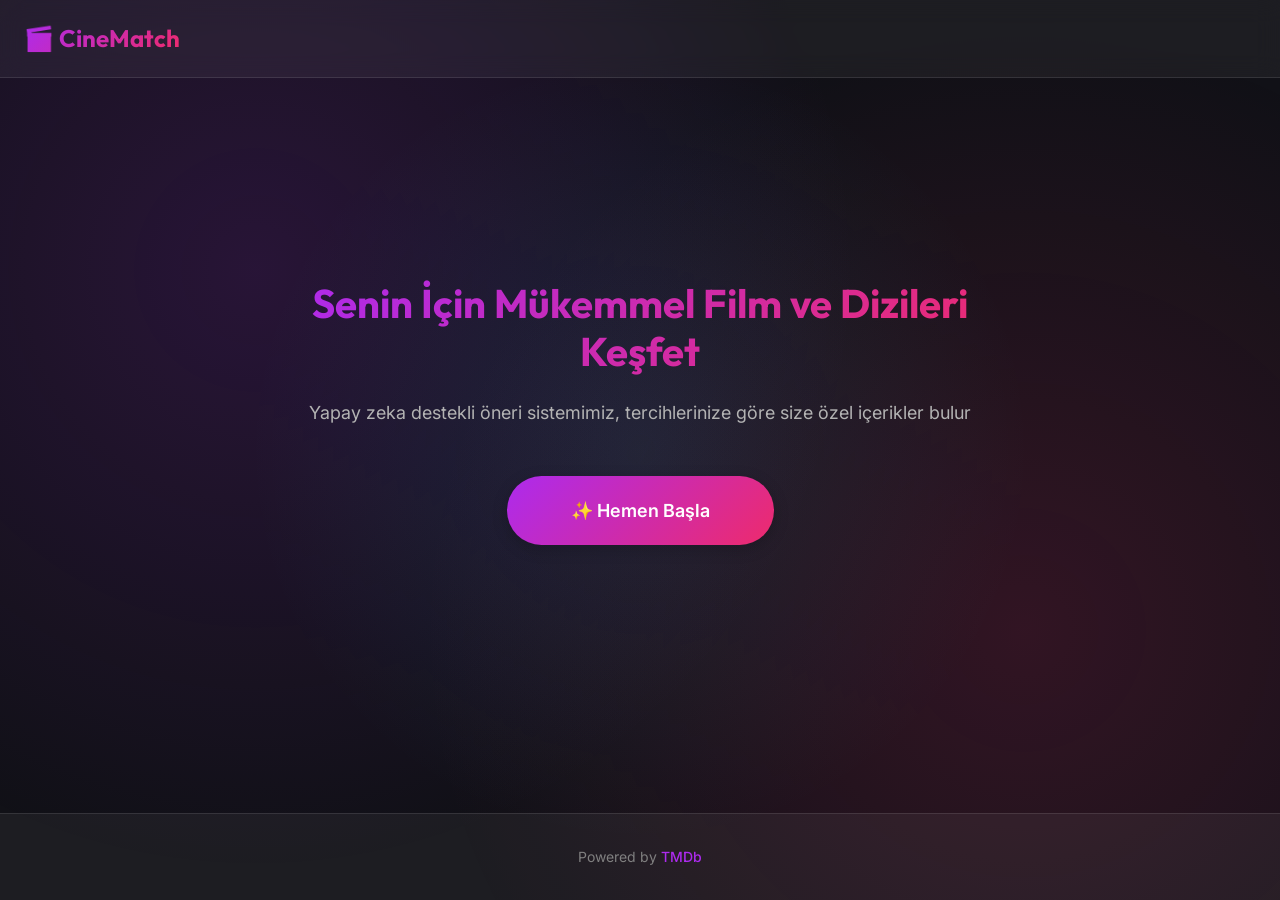
<file: index.html>
﻿<!DOCTYPE html>
<html lang="tr">

<head>
    <meta charset="UTF-8">
    <meta name="viewport" content="width=device-width, initial-scale=1.0">
    <meta name="description"
        content="Kişiselleştirilmiş film ve dizi önerileri alın. Tercihlerinize göre en iyi içerikleri keşfedin.">
    <meta name="keywords" content="film önerisi, dizi önerisi, film tavsiyesi, yapay zeka, TMDb">
    <meta name="author" content="Film Öneri Sistemi">

    <!-- Open Graph -->
    <meta property="og:title" content="Film & Dizi Öneri Sistemi">
    <meta property="og:description" content="Kişiselleştirilmiş film ve dizi önerileri">
    <meta property="og:type" content="website">

    <title>Film & Dizi Öneri Sistemi - Kişiselleştirilmiş Öneriler</title>

    <!-- Google Fonts -->
    <link rel="preconnect" href="https://fonts.googleapis.com">
    <link rel="preconnect" href="https://fonts.gstatic.com" crossorigin>
    <link
        href="https://fonts.googleapis.com/css2?family=Inter:wght@400;500;600;700&family=Outfit:wght@400;500;600;700&display=swap"
        rel="stylesheet">

    <!-- Styles -->
    <link rel="stylesheet" href="styles.css">
    <link rel="stylesheet" href="components/components.css">
    <link rel="stylesheet" href="components/emotional-profile.css">
</head>

<body>
    <!-- Loading Overlay -->
    <div id="loadingOverlay" class="loading-overlay hidden">
        <div class="spinner"></div>
    </div>

    <!-- Main App Container -->
    <div id="app" class="app-container">
        <!-- Header -->
        <header class="app-header">
            <div class="container">
                <div class="header-content">
                    <h1 class="logo">
                        <span class="text-gradient">🎬 CineMatch</span>
                    </h1>
                    <nav class="header-nav hidden" id="headerNav">
                        <button class="btn btn-secondary" id="watchlistBtn">
                            📋 İzleme Listesi
                        </button>
                        <button class="btn btn-secondary" id="favoritesBtn">
                            ❤️ Favoriler
                        </button>
                        <button class="btn btn-secondary" id="resetBtn">
                            🔄 Yeniden Başla
                        </button>
                    </nav>
                </div>
            </div>
        </header>

        <!-- Main Content -->
        <main class="main-content">
            <div class="container">
                <!-- Welcome Screen -->
                <section id="welcomeScreen" class="welcome-screen">
                    <div class="welcome-content fade-in">
                        <h2 class="welcome-title">
                            Senin İçin Mükemmel Film ve Dizileri Keşfet
                        </h2>
                        <p class="welcome-subtitle">
                            Yapay zeka destekli öneri sistemimiz, tercihlerinize göre size özel içerikler bulur
                        </p>
                        <button class="btn btn-primary btn-large" id="startBtn">
                            ✨ Hemen Başla
                        </button>
                    </div>
                </section>

                <!-- Preferences Screen -->
                <section id="preferencesScreen" class="preferences-screen hidden">
                    <div class="preferences-container">
                        <div class="progress-bar">
                            <div class="progress-fill" id="progressFill"></div>
                        </div>

                        <div class="preference-steps">
                            <!-- Step 1: Media Type -->
                            <div class="preference-step active" id="step1">
                                <h3 class="step-title">Ne İzlemek İstersiniz?</h3>
                                <div class="media-type-options">
                                    <button class="option-card" data-value="movie">
                                        <span class="option-icon">🎬</span>
                                        <span class="option-label">Filmler</span>
                                    </button>
                                    <button class="option-card" data-value="tv">
                                        <span class="option-icon">📺</span>
                                        <span class="option-label">Diziler</span>
                                    </button>
                                    <button class="option-card" data-value="both">
                                        <span class="option-icon">🎭</span>
                                        <span class="option-label">Her İkisi</span>
                                    </button>
                                </div>
                            </div>

                            <!-- Step 2: Genres -->
                            <div class="preference-step hidden" id="step2">
                                <h3 class="step-title">Hangi Türleri Seviyorsunuz?</h3>
                                <p class="step-subtitle">Birden fazla seçebilirsiniz</p>

                                <!-- AI: Mood-Based Genre Suggestion -->
                                <div class="ai-mood-selector"
                                    style="margin-bottom: var(--space-lg); text-align: center;">
                                    <p style="color: var(--color-text-secondary); margin-bottom: var(--space-sm);">
                                        <strong>AI Önerisi:</strong> Bugün nasıl hissediyorsunuz?
                                    </p>
                                    <div class="mood-options"
                                        style="display: flex; gap: var(--space-sm); justify-content: center; flex-wrap: wrap;">
                                        <button class="btn btn-secondary btn-sm mood-btn" data-mood="happy">
                                            Mutlu</button>
                                        <button class="btn btn-secondary btn-sm mood-btn" data-mood="sad">
                                            Üzgün</button>
                                        <button class="btn btn-secondary btn-sm mood-btn" data-mood="excited">
                                            Heyecanlı</button>
                                        <button class="btn btn-secondary btn-sm mood-btn" data-mood="relaxed">
                                            Rahat</button>
                                        <button class="btn btn-secondary btn-sm mood-btn" data-mood="thoughtful">
                                            Düşünceli</button>
                                    </div>
                                    <p
                                        style="font-size: var(--font-size-xs); color: var(--color-text-muted); margin-top: var(--space-xs);">
                                        veya manuel olarak seçin
                                    </p>
                                </div>
                                <div class="genre-grid" id="genreGrid"></div>
                            </div>

                            <!-- Step 2.5: Emotional Profile (NEW) -->
                            <div class="preference-step hidden" id="step2_5">
                                <h3 class="step-title">🎭 Duygusal Profilinizi Oluşturalım</h3>
                                <p class="step-subtitle">Size daha iyi öneriler sunabilmemiz için birkaç soru</p>

                                <!-- Mood Selection -->
                                <div style="margin-bottom: var(--space-xl);">
                                    <h4
                                        style="margin-bottom: var(--space-md); font-size: 1rem; color: var(--color-text-secondary);">
                                        😊 Bugün nasıl hissediyorsunuz?
                                    </h4>
                                    <div class="mood-selection-grid"
                                        style="display: grid; grid-template-columns: repeat(auto-fit, minmax(120px, 1fr)); gap: var(--space-sm);">
                                        <button class="mood-option-card" data-mood="happy">
                                            <span style="font-size: 2.5rem;">😊</span>
                                            <span>Mutlu</span>
                                        </button>
                                        <button class="mood-option-card" data-mood="sad">
                                            <span style="font-size: 2.5rem;">😢</span>
                                            <span>Üzgün</span>
                                        </button>
                                        <button class="mood-option-card" data-mood="excited">
                                            <span style="font-size: 2.5rem;">🤩</span>
                                            <span>Heyecanlı</span>
                                        </button>
                                        <button class="mood-option-card" data-mood="relaxed">
                                            <span style="font-size: 2.5rem;">😌</span>
                                            <span>Rahat</span>
                                        </button>
                                        <button class="mood-option-card" data-mood="stressed">
                                            <span style="font-size: 2.5rem;">😰</span>
                                            <span>Stresli</span>
                                        </button>
                                        <button class="mood-option-card" data-mood="bored">
                                            <span style="font-size: 2.5rem;">😑</span>
                                            <span>Sıkılmış</span>
                                        </button>
                                    </div>
                                </div>

                                <!-- Viewing Purpose -->
                                <div style="margin-bottom: var(--space-xl);">
                                    <h4
                                        style="margin-bottom: var(--space-md); font-size: 1rem; color: var(--color-text-secondary);">
                                        🎯 İzleme amacınız nedir?
                                    </h4>
                                    <div class="purpose-grid"
                                        style="display: grid; grid-template-columns: repeat(auto-fit, minmax(150px, 1fr)); gap: var(--space-sm);">
                                        <button class="purpose-option-card" data-purpose="relax">
                                            <span style="font-size: 1.5rem;">🛋️</span>
                                            <span>Rahatlamak</span>
                                        </button>
                                        <button class="purpose-option-card" data-purpose="think">
                                            <span style="font-size: 1.5rem;">🤔</span>
                                            <span>Düşünmek</span>
                                        </button>
                                        <button class="purpose-option-card" data-purpose="fun">
                                            <span style="font-size: 1.5rem;">🎉</span>
                                            <span>Eğlenmek</span>
                                        </button>
                                        <button class="purpose-option-card" data-purpose="escape">
                                            <span style="font-size: 1.5rem;">🌍</span>
                                            <span>Kaçış</span>
                                        </button>
                                        <button class="purpose-option-card" data-purpose="learn">
                                            <span style="font-size: 1.5rem;">📚</span>
                                            <span>Öğrenmek</span>
                                        </button>
                                    </div>
                                </div>

                                <!-- Energy Level -->
                                <div style="margin-bottom: var(--space-xl);">
                                    <h4
                                        style="margin-bottom: var(--space-md); font-size: 1rem; color: var(--color-text-secondary);">
                                        ⚡ Enerji seviyeniz?
                                    </h4>
                                    <div class="energy-slider-container"
                                        style="padding: var(--space-lg); background: rgba(255,255,255,0.05); border-radius: var(--radius-lg);">
                                        <div
                                            style="display: flex; justify-content: space-between; margin-bottom: var(--space-md);">
                                            <span
                                                style="font-size: 0.9rem; color: var(--color-text-muted);">Düşük</span>
                                            <span id="energyValue"
                                                style="font-weight: 600; color: var(--color-primary);">Orta</span>
                                            <span
                                                style="font-size: 0.9rem; color: var(--color-text-muted);">Yüksek</span>
                                        </div>
                                        <input type="range" id="energySlider" min="1" max="3" value="2"
                                            style="width: 100%; height: 8px; border-radius: var(--radius-sm); background: linear-gradient(90deg, #ef4444 0%, #fbbf24 50%, #4ade80 100%); outline: none; -webkit-appearance: none;">
                                    </div>
                                </div>

                                <!-- Emotional Intensity -->
                                <div style="margin-bottom: var(--space-xl);">
                                    <h4
                                        style="margin-bottom: var(--space-md); font-size: 1rem; color: var(--color-text-secondary);">
                                        💫 Duygusal yoğunluk tercihiniz?
                                    </h4>
                                    <div class="intensity-grid"
                                        style="display: grid; grid-template-columns: repeat(3, 1fr); gap: var(--space-sm);">
                                        <button class="intensity-option-card" data-intensity="light">
                                            <span style="font-size: 1.5rem;">🌤️</span>
                                            <span>Hafif</span>
                                            <small style="font-size: 0.75rem; color: var(--color-text-muted);">Rahat,
                                                kolay</small>
                                        </button>
                                        <button class="intensity-option-card" data-intensity="medium">
                                            <span style="font-size: 1.5rem;">⛅</span>
                                            <span>Orta</span>
                                            <small
                                                style="font-size: 0.75rem; color: var(--color-text-muted);">Dengeli</small>
                                        </button>
                                        <button class="intensity-option-card" data-intensity="intense">
                                            <span style="font-size: 1.5rem;">⚡</span>
                                            <span>Yoğun</span>
                                            <small style="font-size: 0.75rem; color: var(--color-text-muted);">Derin,
                                                etkileyici</small>
                                        </button>
                                    </div>
                                </div>
                            </div>

                            <!-- Step 3: AI Round 1 -->
                            <div class="preference-step hidden" id="step3">
                                <h3 class="step-title"> AI Karşılaştırma - Tur 1/3</h3>
                                <p class="step-subtitle">Hangisini daha çok seversiniz?</p>
                                <div id="aiRound1Container" class="ai-comparison-grid"></div>
                                <button class="btn btn-secondary" id="skipRound1Btn"
                                    style="margin-top: var(--space-md);">
                                    İkisini de izlemedim
                                </button>
                            </div>

                            <!-- Step 4: AI Round 2 -->
                            <div class="preference-step hidden" id="step4">
                                <h3 class="step-title"> AI Karşılaştırma - Tur 2/3</h3>
                                <p class="step-subtitle">Hangisini daha çok seversiniz?</p>
                                <div id="aiRound2Container" class="ai-comparison-grid"></div>
                                <button class="btn btn-secondary" id="skipRound2Btn"
                                    style="margin-top: var(--space-md);">
                                    İkisini de izlemedim
                                </button>
                            </div>

                            <!-- Step 5: AI Round 3 -->
                            <div class="preference-step hidden" id="step5">
                                <h3 class="step-title"> AI Karşılaştırma - Tur 3/3</h3>
                                <p class="step-subtitle">Hangisini daha çok seversiniz?</p>
                                <div id="aiRound3Container" class="ai-comparison-grid"></div>
                                <button class="btn btn-secondary" id="skipRound3Btn"
                                    style="margin-top: var(--space-md);">
                                    İkisini de izlemedim
                                </button>
                            </div>
                        </div>

                        <!-- Navigation Buttons -->
                        <div class="step-navigation">
                            <button class="btn btn-secondary" id="prevBtn" disabled>
                                ← Geri
                            </button>
                            <button class="btn btn-primary" id="nextBtn">
                                İleri →
                            </button>
                        </div>
                    </div>
                </section>

                <!-- Results Screen -->
                <section id="resultsScreen" class="results-screen hidden">
                    <div class="results-header">
                        <h2 class="results-title">Sizin İçin Seçtiklerimiz</h2>
                        <div class="results-controls">
                            <select class="form-select" id="sortBy">
                                <option value="score">Öneri Puanı</option>
                                <option value="rating">IMDB Puanı</option>
                                <option value="popularity">Popülerlik</option>
                                <option value="year">Yıl</option>
                            </select>
                        </div>
                    </div>

                    <div class="results-grid" id="resultsGrid"></div>

                    <div class="results-actions">
                        <button class="btn btn-secondary" id="loadMoreBtn">
                            Daha Fazla Göster
                        </button>
                    </div>
                </section>

                <!-- Watchlist Screen -->
                <section id="watchlistScreen" class="results-screen hidden">
                    <div class="results-header">
                        <h2 class="results-title">📋 İzleme Listem</h2>
                        <button class="btn btn-secondary" id="backFromWatchlist">
                            ← Geri Dön
                        </button>
                    </div>

                    <div class="results-grid" id="watchlistGrid"></div>

                    <div id="emptyWatchlist" class="empty-state hidden">
                        <p>İzleme listeniz boş. Film veya dizi detaylarından içerik ekleyebilirsiniz.</p>
                    </div>
                </section>

                <!-- Favorites Screen -->
                <section id="favoritesScreen" class="results-screen hidden">
                    <div class="results-header">
                        <h2 class="results-title">❤️ Favorilerim</h2>
                        <button class="btn btn-secondary" id="backFromFavorites">
                            ← Geri Dön
                        </button>
                    </div>

                    <div class="results-grid" id="favoritesGrid"></div>

                    <div id="emptyFavorites" class="empty-state hidden">
                        <p>Favori listeniz boş. Film veya dizi detaylarından içerik ekleyebilirsiniz.</p>
                    </div>
                </section>
            </div>
        </main>

        <!-- Footer -->
        <footer class="app-footer">
            <div class="container">
                <p class="footer-text">
                    Powered by <a href="https://www.themoviedb.org/" target="_blank" rel="noopener">TMDb</a>
                </p>
            </div>
        </footer>
    </div>

    <!-- Detail Modal -->
    <div id="detailModal" class="modal hidden">
        <div class="modal-overlay"></div>
        <div class="modal-content">
            <button class="modal-close" id="modalClose">×</button>
            <div id="modalBody"></div>
        </div>
    </div>

    <!-- Scripts -->
    <script type="module" src="app.js?v=20251211-1606"></script>
</body>

</html>
</file>
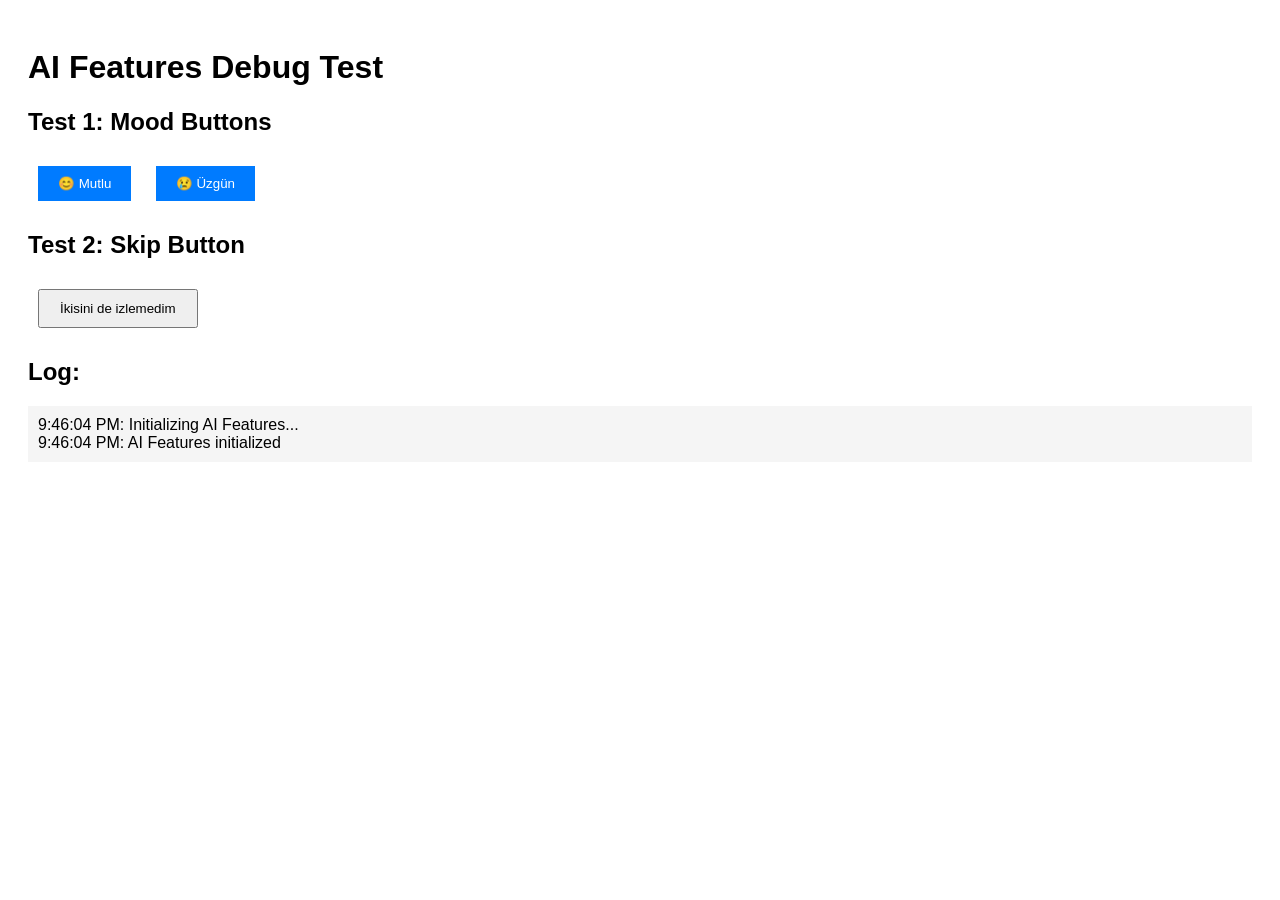
<file: debug.html>
<!DOCTYPE html>
<html lang="tr">

<head>
    <meta charset="UTF-8">
    <title>Debug Test</title>
    <style>
        body {
            font-family: Arial;
            padding: 20px;
        }

        button {
            margin: 10px;
            padding: 10px 20px;
        }

        .mood-btn {
            background: #007bff;
            color: white;
            border: none;
            cursor: pointer;
        }

        .mood-btn:hover {
            background: #0056b3;
        }

        #log {
            background: #f5f5f5;
            padding: 10px;
            margin-top: 20px;
        }
    </style>
</head>

<body>
    <h1>AI Features Debug Test</h1>

    <h2>Test 1: Mood Buttons</h2>
    <button class="mood-btn" data-mood="happy">😊 Mutlu</button>
    <button class="mood-btn" data-mood="sad">😢 Üzgün</button>

    <h2>Test 2: Skip Button</h2>
    <button id="skipRound1Btn">İkisini de izlemedim</button>

    <h2>Log:</h2>
    <div id="log"></div>

    <script type="module">
        import AIFeatures from './components/ai-features.js';

        const log = document.getElementById('log');

        function addLog(msg) {
            log.innerHTML += `<div>${new Date().toLocaleTimeString()}: ${msg}</div>`;
        }

        // Mock app object
        const mockApp = {
            preferences: { selectedGenres: [], mediaType: 'movie' },
            showLoading: () => addLog('showLoading called'),
            hideLoading: () => addLog('hideLoading called'),
            nextStep: () => addLog('nextStep called')
        };

        // Initialize AI Features
        addLog('Initializing AI Features...');
        const aiFeatures = new AIFeatures(mockApp);
        aiFeatures.init();
        addLog('AI Features initialized');

        // Test mood buttons
        document.addEventListener('click', (e) => {
            if (e.target.classList.contains('mood-btn')) {
                addLog(`Mood button clicked: ${e.target.dataset.mood}`);
            }
        });

        // Test skip button
        document.getElementById('skipRound1Btn').addEventListener('click', () => {
            addLog('Skip button clicked');
        });
    </script>
</body>

</html>
</file>
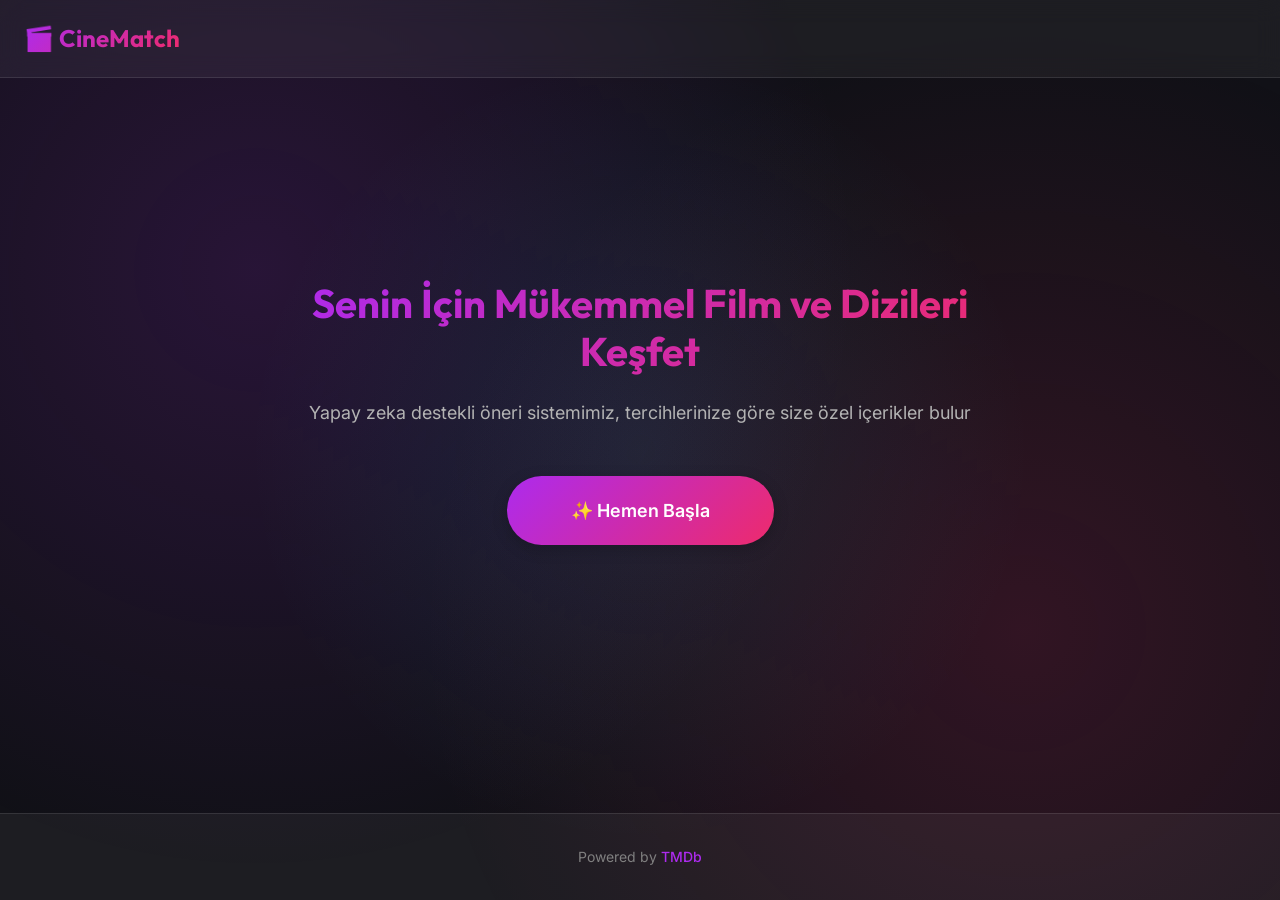
<file: index-backup.html>
<!DOCTYPE html>
<html lang="tr">

<head>
    <meta charset="UTF-8">
    <meta name="viewport" content="width=device-width, initial-scale=1.0">
    <meta name="description"
        content="Kişiselleştirilmiş film ve dizi önerileri alın. Tercihlerinize göre en iyi içerikleri keşfedin.">
    <meta name="keywords" content="film önerisi, dizi önerisi, film tavsiyesi, yapay zeka, TMDb">
    <meta name="author" content="Film Öneri Sistemi">

    <!-- Open Graph -->
    <meta property="og:title" content="Film & Dizi Öneri Sistemi">
    <meta property="og:description" content="Kişiselleştirilmiş film ve dizi önerileri">
    <meta property="og:type" content="website">

    <title>Film & Dizi Öneri Sistemi - Kişiselleştirilmiş Öneriler</title>

    <!-- Google Fonts -->
    <link rel="preconnect" href="https://fonts.googleapis.com">
    <link rel="preconnect" href="https://fonts.gstatic.com" crossorigin>
    <link
        href="https://fonts.googleapis.com/css2?family=Inter:wght@400;500;600;700&family=Outfit:wght@400;500;600;700&display=swap"
        rel="stylesheet">

    <!-- Styles -->
    <link rel="stylesheet" href="styles.css">
    <link rel="stylesheet" href="components/components.css">
</head>

<body>
    <!-- Loading Overlay -->
    <div id="loadingOverlay" class="loading-overlay hidden">
        <div class="spinner"></div>
    </div>

    <!-- Main App Container -->
    <div id="app" class="app-container">
        <!-- Header -->
        <header class="app-header">
            <div class="container">
                <div class="header-content">
                    <h1 class="logo">
                        <span class="text-gradient">🎬 CineMatch</span>
                    </h1>
                    <nav class="header-nav hidden" id="headerNav">
                        <button class="btn btn-secondary" id="watchlistBtn">
                            📋 İzleme Listesi
                        </button>
                        <button class="btn btn-secondary" id="favoritesBtn">
                            ❤️ Favoriler
                        </button>
                        <button class="btn btn-secondary" id="resetBtn">
                            🔄 Yeniden Başla
                        </button>
                    </nav>
                </div>
            </div>
        </header>

        <!-- Main Content -->
        <main class="main-content">
            <div class="container">
                <!-- Welcome Screen -->
                <section id="welcomeScreen" class="welcome-screen">
                    <div class="welcome-content fade-in">
                        <h2 class="welcome-title">
                            Senin İçin Mükemmel Film ve Dizileri Keşfet
                        </h2>
                        <p class="welcome-subtitle">
                            Yapay zeka destekli öneri sistemimiz, tercihlerinize göre size özel içerikler bulur
                        </p>
                        <button class="btn btn-primary btn-large" id="startBtn">
                            ✨ Hemen Başla
                        </button>
                    </div>
                </section>

                <!-- Preferences Screen -->
                <section id="preferencesScreen" class="preferences-screen hidden">
                    <div class="preferences-container">
                        <div class="progress-bar">
                            <div class="progress-fill" id="progressFill"></div>
                        </div>

                        <div class="preference-steps">
                            <!-- Step 1: Media Type -->
                            <div class="preference-step active" id="step1">
                                <h3 class="step-title">Ne İzlemek İstersiniz?</h3>
                                <div class="media-type-options">
                                    <button class="option-card" data-value="movie">
                                        <span class="option-icon">🎬</span>
                                        <span class="option-label">Filmler</span>
                                    </button>
                                    <button class="option-card" data-value="tv">
                                        <span class="option-icon">📺</span>
                                        <span class="option-label">Diziler</span>
                                    </button>
                                    <button class="option-card" data-value="both">
                                        <span class="option-icon">🎭</span>
                                        <span class="option-label">Her İkisi</span>
                                    </button>
                                </div>
                            </div>

                            <!-- Step 2: Genres -->
                            <div class="preference-step hidden" id="step2">
                                <h3 class="step-title">Hangi Türleri Seviyorsunuz?</h3>
                                <p class="step-subtitle">Birden fazla seçebilirsiniz</p>
                                <div class="genre-grid" id="genreGrid"></div>
                            </div>

                            <!-- Step 3: Search Watched Content -->
                            <div class="preference-step hidden" id="step3">
                                <h3 class="step-title">Daha Önce İzlediğiniz İçerikler</h3>
                                <p class="step-subtitle">Beğendiğiniz film veya dizileri ekleyin (opsiyonel)</p>
                                <div class="search-container">
                                    <input type="text" class="form-input search-input" id="watchedSearch"
                                        placeholder="Film veya dizi ara...">
                                    <div class="search-results" id="searchResults"></div>
                                </div>
                                <div class="selected-items" id="selectedWatched"></div>
                            </div>

                            <!-- Step 4: Additional Preferences -->
                            <div class="preference-step hidden" id="step4">
                                <h3 class="step-title">Ek Tercihler (Opsiyonel)</h3>

                                <div class="preference-grid">
                                    <!-- Year Range -->
                                    <div class="form-group">
                                        <label class="form-label">Yayın Yılı</label>
                                        <select class="form-select" id="yearRange">
                                            <option value="">Tümü</option>
                                            <option value="classic">Klasik (1950-1990)</option>
                                            <option value="modern">Modern (1990-2010)</option>
                                            <option value="current">Güncel (2010+)</option>
                                        </select>
                                    </div>

                                    <!-- Duration (for movies) -->
                                    <div class="form-group" id="durationGroup">
                                        <label class="form-label">Film Süresi</label>
                                        <select class="form-select" id="duration">
                                            <option value="">Tümü</option>
                                            <option value="short">Kısa (<90 dk)</option>
                                            <option value="medium">Orta (90-150 dk)</option>
                                            <option value="long">Uzun (>150 dk)</option>
                                        </select>
                                    </div>

                                    <!-- Min Rating -->
                                    <div class="form-group">
                                        <label class="form-label">Minimum Puan</label>
                                        <select class="form-select" id="minRating">
                                            <option value="0">Tümü</option>
                                            <option value="6">6.0+</option>
                                            <option value="7">7.0+</option>
                                            <option value="8">8.0+</option>
                                        </select>
                                    </div>

                                    <!-- Emotional Tone -->
                                    <div class="form-group">
                                        <label class="form-label">Duygusal Ton</label>
                                        <select class="form-select" id="emotionalTone">
                                            <option value="">Tümü</option>
                                            <option value="fun">Eğlenceli</option>
                                            <option value="serious">Ciddi</option>
                                            <option value="dark">Karanlık</option>
                                            <option value="light">Hafif</option>
                                        </select>
                                    </div>

                                    <!-- Language Preference -->
                                    <div class="form-group">
                                        <label class="form-label">Dil Tercihi</label>
                                        <select class="form-select" id="languagePreference">
                                            <option value="">Tümü</option>
                                            <option value="turkish">Türkçe Dublaj/Altyazı</option>
                                            <option value="original">Orijinal Dil</option>
                                        </select>
                                    </div>

                                    <!-- Popularity Level -->
                                    <div class="form-group">
                                        <label class="form-label">Popülerlik</label>
                                        <select class="form-select" id="popularityLevel">
                                            <option value="">Tümü</option>
                                            <option value="mainstream">Ana Akım</option>
                                            <option value="independent">Bağımsız</option>
                                            <option value="cult">Kült Yapımlar</option>
                                        </select>
                                    </div>

                                    <!-- Age Rating -->
                                    <div class="form-group">
                                        <label class="form-label">Yaş Sınırı</label>
                                        <select class="form-select" id="ageRating">
                                            <option value="">Tümü</option>
                                            <option value="family">Aile Dostu</option>
                                            <option value="teen">13+</option>
                                            <option value="adult">18+</option>
                                        </select>
                                    </div>

                                    <!-- Theme -->
                                    <div class="form-group">
                                        <label class="form-label">Tema</label>
                                        <select class="form-select" id="theme">
                                            <option value="">Tümü</option>
                                            <option value="trueStory">Gerçek Hikaye</option>
                                            <option value="superhero">Süper Kahraman</option>
                                            <option value="dystopia">Distopya</option>
                                            <option value="romance">Romantizm</option>
                                            <option value="crime">Suç</option>
                                            <option value="war">Savaş</option>
                                            <option value="comingOfAge">Büyüme Hikayesi</option>
                                            <option value="revenge">İntikam</option>
                                            <option value="survival">Hayatta Kalma</option>
                                        </select>
                                    </div>
                                </div>
                            </div>
                        </div>

                        <!-- Navigation Buttons -->
                        <div class="step-navigation">
                            <button class="btn btn-secondary" id="prevBtn" disabled>
                                ← Geri
                            </button>
                            <button class="btn btn-primary" id="nextBtn">
                                İleri →
                            </button>
                        </div>
                    </div>
                </section>

                <!-- Results Screen -->
                <section id="resultsScreen" class="results-screen hidden">
                    <div class="results-header">
                        <h2 class="results-title">Sizin İçin Seçtiklerimiz</h2>
                        <div class="results-controls">
                            <select class="form-select" id="sortBy">
                                <option value="score">Öneri Puanı</option>
                                <option value="rating">IMDB Puanı</option>
                                <option value="popularity">Popülerlik</option>
                                <option value="year">Yıl</option>
                            </select>
                        </div>
                    </div>

                    <div class="results-grid" id="resultsGrid"></div>

                    <div class="results-actions">
                        <button class="btn btn-secondary" id="loadMoreBtn">
                            Daha Fazla Göster
                        </button>
                    </div>
                </section>

                <!-- Watchlist Screen -->
                <section id="watchlistScreen" class="results-screen hidden">
                    <div class="results-header">
                        <h2 class="results-title">📋 İzleme Listem</h2>
                        <button class="btn btn-secondary" id="backFromWatchlist">
                            ← Geri Dön
                        </button>
                    </div>

                    <div class="results-grid" id="watchlistGrid"></div>

                    <div id="emptyWatchlist" class="empty-state hidden">
                        <p>İzleme listeniz boş. Film veya dizi detaylarından içerik ekleyebilirsiniz.</p>
                    </div>
                </section>

                <!-- Favorites Screen -->
                <section id="favoritesScreen" class="results-screen hidden">
                    <div class="results-header">
                        <h2 class="results-title">❤️ Favorilerim</h2>
                        <button class="btn btn-secondary" id="backFromFavorites">
                            ← Geri Dön
                        </button>
                    </div>

                    <div class="results-grid" id="favoritesGrid"></div>

                    <div id="emptyFavorites" class="empty-state hidden">
                        <p>Favori listeniz boş. Film veya dizi detaylarından içerik ekleyebilirsiniz.</p>
                    </div>
                </section>
            </div>
        </main>

        <!-- Footer -->
        <footer class="app-footer">
            <div class="container">
                <p class="footer-text">
                    Powered by <a href="https://www.themoviedb.org/" target="_blank" rel="noopener">TMDb</a>
                </p>
            </div>
        </footer>
    </div>

    <!-- Detail Modal -->
    <div id="detailModal" class="modal hidden">
        <div class="modal-overlay"></div>
        <div class="modal-content">
            <button class="modal-close" id="modalClose">×</button>
            <div id="modalBody"></div>
        </div>
    </div>

    <!-- Scripts -->
    <script type="module" src="app.js"></script>
</body>

</html>
</file>
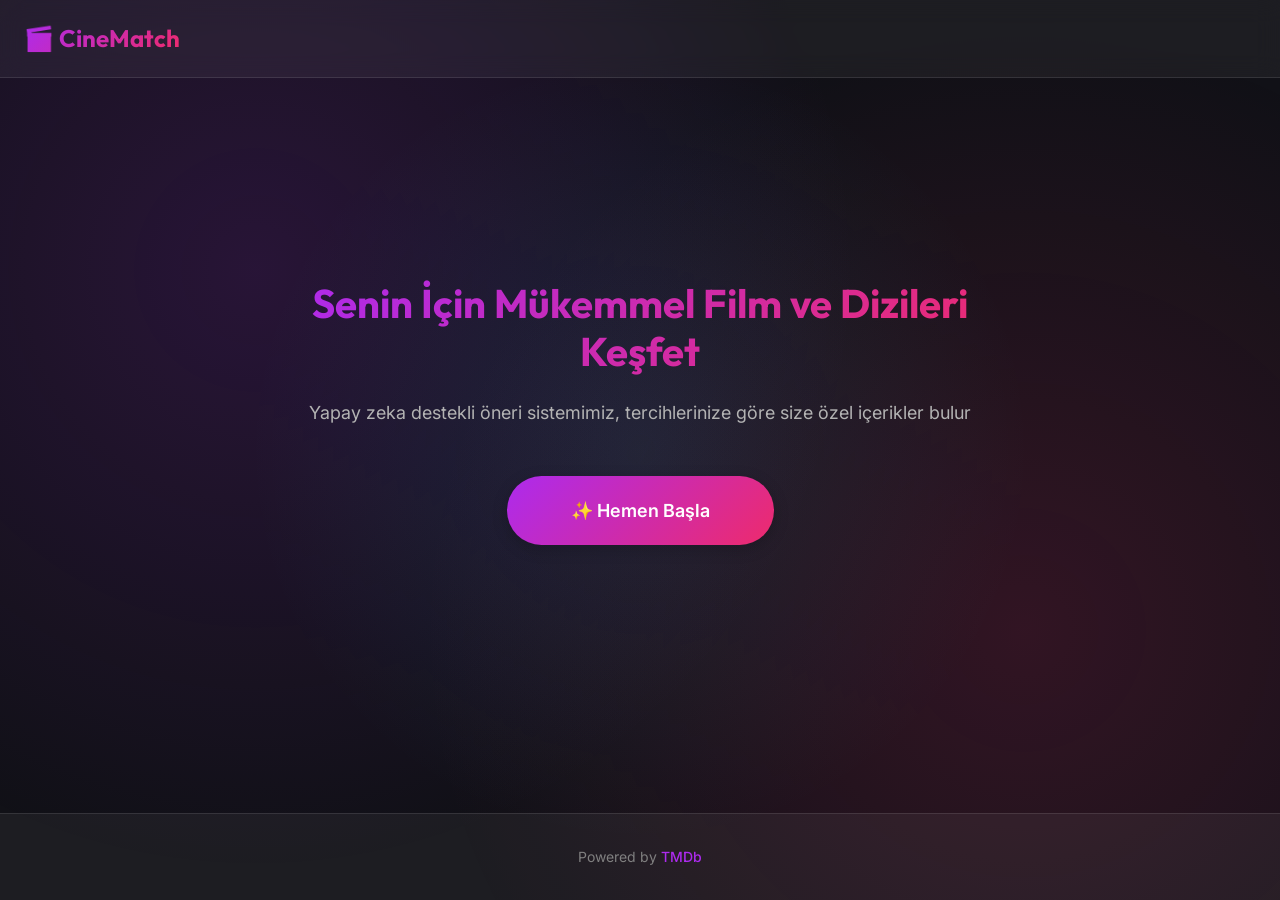
<file: index-with-ai.html>
﻿<!DOCTYPE html>
<html lang="tr">

<head>
    <meta charset="UTF-8">
    <meta name="viewport" content="width=device-width, initial-scale=1.0">
    <meta name="description"
        content="Kişiselleştirilmiş film ve dizi önerileri alın. Tercihlerinize göre en iyi içerikleri keşfedin.">
    <meta name="keywords" content="film önerisi, dizi önerisi, film tavsiyesi, yapay zeka, TMDb">
    <meta name="author" content="Film Öneri Sistemi">

    <!-- Open Graph -->
    <meta property="og:title" content="Film & Dizi Öneri Sistemi">
    <meta property="og:description" content="Kişiselleştirilmiş film ve dizi önerileri">
    <meta property="og:type" content="website">

    <title>Film & Dizi Öneri Sistemi - Kişiselleştirilmiş Öneriler</title>

    <!-- Google Fonts -->
    <link rel="preconnect" href="https://fonts.googleapis.com">
    <link rel="preconnect" href="https://fonts.gstatic.com" crossorigin>
    <link
        href="https://fonts.googleapis.com/css2?family=Inter:wght@400;500;600;700&family=Outfit:wght@400;500;600;700&display=swap"
        rel="stylesheet">

    <!-- Styles -->
    <link rel="stylesheet" href="styles.css">
    <link rel="stylesheet" href="components/components.css">
</head>

<body>
    <!-- Loading Overlay -->
    <div id="loadingOverlay" class="loading-overlay hidden">
        <div class="spinner"></div>
    </div>

    <!-- Main App Container -->
    <div id="app" class="app-container">
        <!-- Header -->
        <header class="app-header">
            <div class="container">
                <div class="header-content">
                    <h1 class="logo">
                        <span class="text-gradient">🎬 CineMatch</span>
                    </h1>
                    <nav class="header-nav hidden" id="headerNav">
                        <button class="btn btn-secondary" id="watchlistBtn">
                            📋 İzleme Listesi
                        </button>
                        <button class="btn btn-secondary" id="favoritesBtn">
                            ❤️ Favoriler
                        </button>
                        <button class="btn btn-secondary" id="resetBtn">
                            🔄 Yeniden Başla
                        </button>
                    </nav>
                </div>
            </div>
        </header>

        <!-- Main Content -->
        <main class="main-content">
            <div class="container">
                <!-- Welcome Screen -->
                <section id="welcomeScreen" class="welcome-screen">
                    <div class="welcome-content fade-in">
                        <h2 class="welcome-title">
                            Senin İçin Mükemmel Film ve Dizileri Keşfet
                        </h2>
                        <p class="welcome-subtitle">
                            Yapay zeka destekli öneri sistemimiz, tercihlerinize göre size özel içerikler bulur
                        </p>
                        <button class="btn btn-primary btn-large" id="startBtn">
                            ✨ Hemen Başla
                        </button>
                    </div>
                </section>

                <!-- Preferences Screen -->
                <section id="preferencesScreen" class="preferences-screen hidden">
                    <div class="preferences-container">
                        <div class="progress-bar">
                            <div class="progress-fill" id="progressFill"></div>
                        </div>

                        <div class="preference-steps">
                            <!-- Step 1: Media Type -->
                            <div class="preference-step active" id="step1">
                                <h3 class="step-title">Ne İzlemek İstersiniz?</h3>
                                <div class="media-type-options">
                                    <button class="option-card" data-value="movie">
                                        <span class="option-icon">🎬</span>
                                        <span class="option-label">Filmler</span>
                                    </button>
                                    <button class="option-card" data-value="tv">
                                        <span class="option-icon">📺</span>
                                        <span class="option-label">Diziler</span>
                                    </button>
                                    <button class="option-card" data-value="both">
                                        <span class="option-icon">🎭</span>
                                        <span class="option-label">Her İkisi</span>
                                    </button>
                                </div>
                            </div>

                            <!-- Step 2: Genres -->
                            <div class="preference-step hidden" id="step2">
                                <h3 class="step-title">Hangi Türleri Seviyorsunuz?</h3>
                                                                <p class="step-subtitle">Birden fazla seçebilirsiniz</p>
                                
                                <!-- AI: Mood-Based Genre Suggestion -->
                                <div class="ai-mood-selector" style="margin-bottom: var(--space-lg); text-align: center;">
                                    <p style="color: var(--color-text-secondary); margin-bottom: var(--space-sm);">
                                         <strong>AI Önerisi:</strong> Bugün nasıl hissediyorsunuz?
                                    </p>
                                    <div class="mood-options" style="display: flex; gap: var(--space-sm); justify-content: center; flex-wrap: wrap;">
                                        <button class="btn btn-secondary btn-sm mood-btn" data-mood="happy"> Mutlu</button>
                                        <button class="btn btn-secondary btn-sm mood-btn" data-mood="sad"> Üzgün</button>
                                        <button class="btn btn-secondary btn-sm mood-btn" data-mood="excited"> Heyecanlı</button>
                                        <button class="btn btn-secondary btn-sm mood-btn" data-mood="relaxed"> Rahat</button>
                                        <button class="btn btn-secondary btn-sm mood-btn" data-mood="thoughtful"> Düşünceli</button>
                                    </div>
                                    <p style="font-size: var(--font-size-xs); color: var(--color-text-muted); margin-top: var(--space-xs);">
                                        veya manuel olarak seçin 
                                    </p>
                                </div>
                                <div class="genre-grid" id="genreGrid"></div>
                            </div>

                            <!-- Step 3: Search Watched Content -->
                            <div class="preference-step hidden" id="step3">
                                <h3 class="step-title">Daha Önce İzlediğiniz İçerikler</h3>
                                <p class="step-subtitle">Beğendiğiniz film veya dizileri ekleyin (opsiyonel)</p>
                                <div class="search-container">
                                    <input type="text" class="form-input search-input" id="watchedSearch"
                                        placeholder="Film veya dizi ara...">
                                    <div class="search-results" id="searchResults"></div>
                                </div>
                                <div class="selected-items" id="selectedWatched"></div>
                            </div>

                            <!-- Step 4: Additional Preferences -->
                            <div class="preference-step hidden" id="step4">
                                                                <h3 class="step-title">Ek Tercihler (Opsiyonel)</h3>

                                <!-- AI: Natural Language Preferences -->
                                <div class="ai-natural-language" style="margin-bottom: var(--space-xl);">
                                    <div class="glass-card" style="padding: var(--space-md);">
                                        <label class="form-label" style="display: flex; align-items: center; gap: var(--space-xs);">
                                             AI ile Tercihlerinizi Anlatın
                                        </label>
                                        <textarea 
                                            class="form-textarea" 
                                            id="aiNaturalInput"
                                            placeholder="Örnek: Bugün eğlenceli bir şey istiyorum, ama çok uzun olmasın..."
                                            style="min-height: 80px;"
                                        ></textarea>
                                        <p style="font-size: var(--font-size-xs); color: var(--color-text-muted); margin-top: var(--space-xs);">
                                            AI tercihlerinizi anlayacak ve önerilerinizi buna göre ayarlayacak
                                        </p>
                                    </div>
                                </div>

                                <div class="preference-grid">
                                    <!-- Year Range -->
                                    <div class="form-group">
                                        <label class="form-label">Yayın Yılı</label>
                                        <select class="form-select" id="yearRange">
                                            <option value="">Tümü</option>
                                            <option value="classic">Klasik (1950-1990)</option>
                                            <option value="modern">Modern (1990-2010)</option>
                                            <option value="current">Güncel (2010+)</option>
                                        </select>
                                    </div>

                                    <!-- Duration (for movies) -->
                                    <div class="form-group" id="durationGroup">
                                        <label class="form-label">Film Süresi</label>
                                        <select class="form-select" id="duration">
                                            <option value="">Tümü</option>
                                            <option value="short">Kısa (<90 dk)</option>
                                            <option value="medium">Orta (90-150 dk)</option>
                                            <option value="long">Uzun (>150 dk)</option>
                                        </select>
                                    </div>

                                    <!-- Min Rating -->
                                    <div class="form-group">
                                        <label class="form-label">Minimum Puan</label>
                                        <select class="form-select" id="minRating">
                                            <option value="0">Tümü</option>
                                            <option value="6">6.0+</option>
                                            <option value="7">7.0+</option>
                                            <option value="8">8.0+</option>
                                        </select>
                                    </div>

                                    <!-- Emotional Tone -->
                                    <div class="form-group">
                                        <label class="form-label">Duygusal Ton</label>
                                        <select class="form-select" id="emotionalTone">
                                            <option value="">Tümü</option>
                                            <option value="fun">Eğlenceli</option>
                                            <option value="serious">Ciddi</option>
                                            <option value="dark">Karanlık</option>
                                            <option value="light">Hafif</option>
                                        </select>
                                    </div>

                                    <!-- Language Preference -->
                                    <div class="form-group">
                                        <label class="form-label">Dil Tercihi</label>
                                        <select class="form-select" id="languagePreference">
                                            <option value="">Tümü</option>
                                            <option value="turkish">Türkçe Dublaj/Altyazı</option>
                                            <option value="original">Orijinal Dil</option>
                                        </select>
                                    </div>

                                    <!-- Popularity Level -->
                                    <div class="form-group">
                                        <label class="form-label">Popülerlik</label>
                                        <select class="form-select" id="popularityLevel">
                                            <option value="">Tümü</option>
                                            <option value="mainstream">Ana Akım</option>
                                            <option value="independent">Bağımsız</option>
                                            <option value="cult">Kült Yapımlar</option>
                                        </select>
                                    </div>

                                    <!-- Age Rating -->
                                    <div class="form-group">
                                        <label class="form-label">Yaş Sınırı</label>
                                        <select class="form-select" id="ageRating">
                                            <option value="">Tümü</option>
                                            <option value="family">Aile Dostu</option>
                                            <option value="teen">13+</option>
                                            <option value="adult">18+</option>
                                        </select>
                                    </div>

                                    <!-- Theme -->
                                    <div class="form-group">
                                        <label class="form-label">Tema</label>
                                        <select class="form-select" id="theme">
                                            <option value="">Tümü</option>
                                            <option value="trueStory">Gerçek Hikaye</option>
                                            <option value="superhero">Süper Kahraman</option>
                                            <option value="dystopia">Distopya</option>
                                            <option value="romance">Romantizm</option>
                                            <option value="crime">Suç</option>
                                            <option value="war">Savaş</option>
                                            <option value="comingOfAge">Büyüme Hikayesi</option>
                                            <option value="revenge">İntikam</option>
                                            <option value="survival">Hayatta Kalma</option>
                                        </select>
                                    </div>
                                </div>
                            </div>
                        </div>

                        <!-- Navigation Buttons -->
                        <div class="step-navigation">
                            <button class="btn btn-secondary" id="prevBtn" disabled>
                                ← Geri
                            </button>
                            <button class="btn btn-primary" id="nextBtn">
                                İleri →
                            </button>
                        </div>
                    </div>
                </section>

                <!-- Results Screen -->
                <section id="resultsScreen" class="results-screen hidden">
                    <div class="results-header">
                        <h2 class="results-title">Sizin İçin Seçtiklerimiz</h2>
                        <div class="results-controls">
                            <select class="form-select" id="sortBy">
                                <option value="score">Öneri Puanı</option>
                                <option value="rating">IMDB Puanı</option>
                                <option value="popularity">Popülerlik</option>
                                <option value="year">Yıl</option>
                            </select>
                        </div>
                    </div>

                    <div class="results-grid" id="resultsGrid"></div>

                    <div class="results-actions">
                        <button class="btn btn-secondary" id="loadMoreBtn">
                            Daha Fazla Göster
                        </button>
                    </div>
                </section>

                <!-- Watchlist Screen -->
                <section id="watchlistScreen" class="results-screen hidden">
                    <div class="results-header">
                        <h2 class="results-title">📋 İzleme Listem</h2>
                        <button class="btn btn-secondary" id="backFromWatchlist">
                            ← Geri Dön
                        </button>
                    </div>

                    <div class="results-grid" id="watchlistGrid"></div>

                    <div id="emptyWatchlist" class="empty-state hidden">
                        <p>İzleme listeniz boş. Film veya dizi detaylarından içerik ekleyebilirsiniz.</p>
                    </div>
                </section>

                <!-- Favorites Screen -->
                <section id="favoritesScreen" class="results-screen hidden">
                    <div class="results-header">
                        <h2 class="results-title">❤️ Favorilerim</h2>
                        <button class="btn btn-secondary" id="backFromFavorites">
                            ← Geri Dön
                        </button>
                    </div>

                    <div class="results-grid" id="favoritesGrid"></div>

                    <div id="emptyFavorites" class="empty-state hidden">
                        <p>Favori listeniz boş. Film veya dizi detaylarından içerik ekleyebilirsiniz.</p>
                    </div>
                </section>
            </div>
        </main>

        <!-- Footer -->
        <footer class="app-footer">
            <div class="container">
                <p class="footer-text">
                    Powered by <a href="https://www.themoviedb.org/" target="_blank" rel="noopener">TMDb</a>
                </p>
            </div>
        </footer>
    </div>

    <!-- Detail Modal -->
    <div id="detailModal" class="modal hidden">
        <div class="modal-overlay"></div>
        <div class="modal-content">
            <button class="modal-close" id="modalClose">×</button>
            <div id="modalBody"></div>
        </div>
    </div>

    <!-- Scripts -->
    <script type="module" src="app.js"></script>
</body>

</html>
</file>
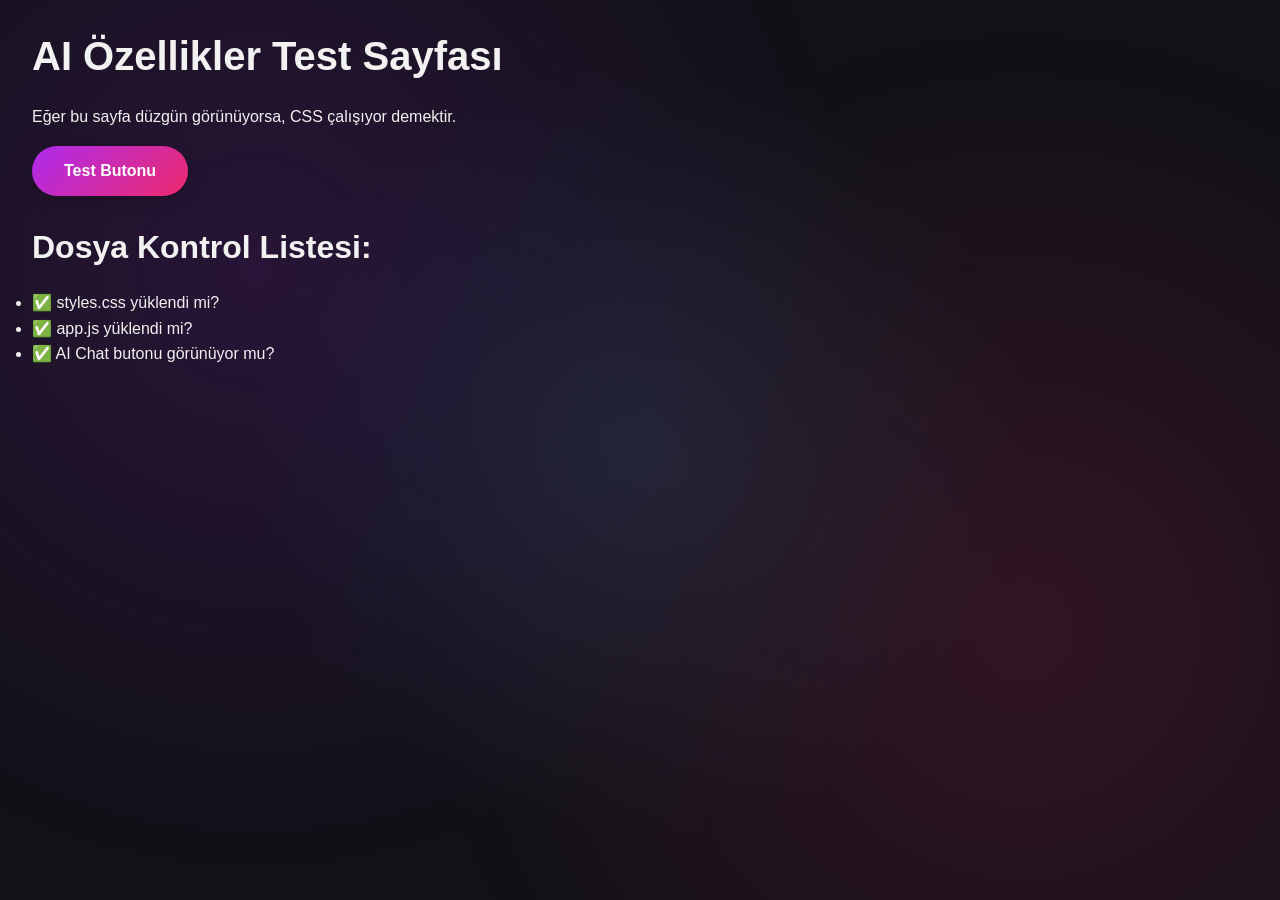
<file: test.html>
<!DOCTYPE html>
<html lang="tr">
<head>
    <meta charset="UTF-8">
    <meta name="viewport" content="width=device-width, initial-scale=1.0">
    <title>AI Test</title>
    <link rel="stylesheet" href="styles.css">
</head>
<body>
    <div style="padding: 2rem;">
        <h1>AI Özellikler Test Sayfası</h1>
        <p>Eğer bu sayfa düzgün görünüyorsa, CSS çalışıyor demektir.</p>
        <button class="btn btn-primary" onclick="alert('Buton çalışıyor!')">Test Butonu</button>
        
        <div style="margin-top: 2rem;">
            <h2>Dosya Kontrol Listesi:</h2>
            <ul>
                <li>✅ styles.css yüklendi mi?</li>
                <li>✅ app.js yüklendi mi?</li>
                <li>✅ AI Chat butonu görünüyor mu?</li>
            </ul>
        </div>
    </div>
    
    <!-- AI Chat will be injected here -->
    <script type="module" src="app.js"></script>
</body>
</html>
</file>
<file: styles.css>
/* ===================================
   Design System & CSS Variables
   =================================== */

:root {
    /* Color Palette - Vibrant Cinema Theme */
    --primary-hue: 280;
    --primary-sat: 85%;

    --color-primary: hsl(var(--primary-hue), var(--primary-sat), 55%);
    --color-primary-light: hsl(var(--primary-hue), var(--primary-sat), 65%);
    --color-primary-dark: hsl(var(--primary-hue), var(--primary-sat), 45%);

    --color-secondary: hsl(340, 85%, 55%);
    --color-accent: hsl(190, 85%, 55%);

    --color-bg-primary: hsl(240, 15%, 8%);
    --color-bg-secondary: hsl(240, 12%, 12%);
    --color-bg-tertiary: hsl(240, 10%, 16%);

    --color-text-primary: hsl(0, 0%, 95%);
    --color-text-secondary: hsl(0, 0%, 70%);
    --color-text-muted: hsl(0, 0%, 50%);

    --color-success: hsl(140, 70%, 50%);
    --color-warning: hsl(40, 90%, 55%);
    --color-error: hsl(0, 75%, 55%);

    /* Gradients */
    --gradient-primary: linear-gradient(135deg, var(--color-primary) 0%, var(--color-secondary) 100%);
    --gradient-accent: linear-gradient(135deg, var(--color-accent) 0%, var(--color-primary) 100%);
    --gradient-dark: linear-gradient(180deg, var(--color-bg-primary) 0%, var(--color-bg-secondary) 100%);

    /* Spacing */
    --space-xs: 0.5rem;
    --space-sm: 1rem;
    --space-md: 1.5rem;
    --space-lg: 2rem;
    --space-xl: 3rem;
    --space-2xl: 4rem;

    /* Typography */
    --font-primary: 'Inter', -apple-system, BlinkMacSystemFont, 'Segoe UI', sans-serif;
    --font-display: 'Outfit', var(--font-primary);

    --font-size-xs: 0.75rem;
    --font-size-sm: 0.875rem;
    --font-size-base: 1rem;
    --font-size-lg: 1.125rem;
    --font-size-xl: 1.25rem;
    --font-size-2xl: 1.5rem;
    --font-size-3xl: 2rem;
    --font-size-4xl: 2.5rem;

    --font-weight-normal: 400;
    --font-weight-medium: 500;
    --font-weight-semibold: 600;
    --font-weight-bold: 700;

    /* Border Radius */
    --radius-sm: 0.5rem;
    --radius-md: 1rem;
    --radius-lg: 1.5rem;
    --radius-xl: 2rem;
    --radius-full: 9999px;

    /* Shadows */
    --shadow-sm: 0 2px 8px rgba(0, 0, 0, 0.1);
    --shadow-md: 0 4px 16px rgba(0, 0, 0, 0.2);
    --shadow-lg: 0 8px 32px rgba(0, 0, 0, 0.3);
    --shadow-xl: 0 16px 48px rgba(0, 0, 0, 0.4);
    --shadow-glow: 0 0 32px rgba(var(--primary-hue), var(--primary-sat), 55%, 0.3);

    /* Transitions */
    --transition-fast: 150ms ease;
    --transition-base: 250ms ease;
    --transition-slow: 400ms ease;

    /* Glass Effect */
    --glass-bg: rgba(255, 255, 255, 0.05);
    --glass-border: rgba(255, 255, 255, 0.1);
    --glass-blur: 12px;
}

/* ===================================
   Reset & Base Styles
   =================================== */

* {
    margin: 0;
    padding: 0;
    box-sizing: border-box;
}

html {
    font-size: 16px;
    scroll-behavior: smooth;
}

body {
    font-family: var(--font-primary);
    font-size: var(--font-size-base);
    font-weight: var(--font-weight-normal);
    line-height: 1.6;
    color: var(--color-text-primary);
    background: var(--color-bg-primary);
    overflow-x: hidden;
}

/* Animated Background */
body::before {
    content: '';
    position: fixed;
    top: 0;
    left: 0;
    width: 100%;
    height: 100%;
    background:
        radial-gradient(circle at 20% 30%, hsla(280, 85%, 55%, 0.15) 0%, transparent 50%),
        radial-gradient(circle at 80% 70%, hsla(340, 85%, 55%, 0.15) 0%, transparent 50%),
        radial-gradient(circle at 50% 50%, hsla(190, 85%, 55%, 0.1) 0%, transparent 50%);
    z-index: -1;
    animation: bgPulse 20s ease-in-out infinite;
}

@keyframes bgPulse {

    0%,
    100% {
        opacity: 0.5;
    }

    50% {
        opacity: 1;
    }
}

/* ===================================
   Typography
   =================================== */

h1,
h2,
h3,
h4,
h5,
h6 {
    font-family: var(--font-display);
    font-weight: var(--font-weight-bold);
    line-height: 1.2;
    margin-bottom: var(--space-md);
}

h1 {
    font-size: var(--font-size-4xl);
}

h2 {
    font-size: var(--font-size-3xl);
}

h3 {
    font-size: var(--font-size-2xl);
}

h4 {
    font-size: var(--font-size-xl);
}

h5 {
    font-size: var(--font-size-lg);
}

h6 {
    font-size: var(--font-size-base);
}

p {
    margin-bottom: var(--space-sm);
}

a {
    color: var(--color-primary);
    text-decoration: none;
    transition: color var(--transition-fast);
}

a:hover {
    color: var(--color-primary-light);
}

/* ===================================
   Layout Components
   =================================== */

.container {
    width: 100%;
    max-width: 1400px;
    margin: 0 auto;
    padding: 0 var(--space-md);
}

.section {
    padding: var(--space-2xl) 0;
}

/* ===================================
   Glass Card Component
   =================================== */

.glass-card {
    background: var(--glass-bg);
    backdrop-filter: blur(var(--glass-blur));
    -webkit-backdrop-filter: blur(var(--glass-blur));
    border: 1px solid var(--glass-border);
    border-radius: var(--radius-lg);
    padding: var(--space-lg);
    box-shadow: var(--shadow-lg);
    transition: all var(--transition-base);
}

.glass-card:hover {
    transform: translateY(-4px);
    box-shadow: var(--shadow-xl);
    border-color: rgba(255, 255, 255, 0.2);
}

/* ===================================
   Buttons
   =================================== */

.btn {
    display: inline-flex;
    align-items: center;
    justify-content: center;
    gap: var(--space-xs);
    padding: var(--space-sm) var(--space-lg);
    font-family: var(--font-primary);
    font-size: var(--font-size-base);
    font-weight: var(--font-weight-semibold);
    border: none;
    border-radius: var(--radius-full);
    cursor: pointer;
    transition: all var(--transition-base);
    position: relative;
    overflow: hidden;
}

.btn::before {
    content: '';
    position: absolute;
    top: 50%;
    left: 50%;
    width: 0;
    height: 0;
    border-radius: 50%;
    background: rgba(255, 255, 255, 0.2);
    transform: translate(-50%, -50%);
    transition: width var(--transition-slow), height var(--transition-slow);
}

.btn:hover::before {
    width: 300px;
    height: 300px;
}

.btn-primary {
    background: var(--gradient-primary);
    color: white;
    box-shadow: var(--shadow-md);
}

.btn-primary:hover {
    transform: translateY(-2px);
    box-shadow: var(--shadow-lg), var(--shadow-glow);
}

.btn-secondary {
    background: var(--glass-bg);
    color: var(--color-text-primary);
    border: 1px solid var(--glass-border);
    backdrop-filter: blur(var(--glass-blur));
}

.btn-secondary:hover {
    background: rgba(255, 255, 255, 0.1);
    border-color: rgba(255, 255, 255, 0.2);
}

.btn-outline {
    background: transparent;
    color: var(--color-primary);
    border: 2px solid var(--color-primary);
}

.btn-outline:hover {
    background: var(--color-primary);
    color: white;
}

.btn:disabled {
    opacity: 0.5;
    cursor: not-allowed;
    transform: none !important;
}

/* ===================================
   Form Elements
   =================================== */

.form-group {
    margin-bottom: var(--space-md);
}

.form-label {
    display: block;
    font-size: var(--font-size-sm);
    font-weight: var(--font-weight-medium);
    color: var(--color-text-secondary);
    margin-bottom: var(--space-xs);
}

.form-input,
.form-select,
.form-textarea {
    width: 100%;
    padding: var(--space-sm) var(--space-md);
    font-family: var(--font-primary);
    font-size: var(--font-size-base);
    color: var(--color-text-primary);
    background: var(--glass-bg);
    border: 1px solid var(--glass-border);
    border-radius: var(--radius-md);
    backdrop-filter: blur(var(--glass-blur));
    transition: all var(--transition-base);
}

.form-input:focus,
.form-select:focus,
.form-textarea:focus {
    outline: none;
    border-color: var(--color-primary);
    box-shadow: 0 0 0 3px rgba(var(--primary-hue), var(--primary-sat), 55%, 0.2);
}

.form-textarea {
    resize: vertical;
    min-height: 100px;
}

/* ===================================
   Grid System
   =================================== */

.grid {
    display: grid;
    gap: var(--space-md);
}

.grid-2 {
    grid-template-columns: repeat(2, 1fr);
}

.grid-3 {
    grid-template-columns: repeat(3, 1fr);
}

.grid-4 {
    grid-template-columns: repeat(4, 1fr);
}

.grid-auto {
    grid-template-columns: repeat(auto-fill, minmax(250px, 1fr));
}

/* ===================================
   Utilities
   =================================== */

.text-center {
    text-align: center;
}

.text-left {
    text-align: left;
}

.text-right {
    text-align: right;
}

.text-gradient {
    background: var(--gradient-primary);
    -webkit-background-clip: text;
    -webkit-text-fill-color: transparent;
    background-clip: text;
}

.hidden {
    display: none !important;
}

.visible {
    display: block !important;
}

.fade-in {
    animation: fadeIn var(--transition-slow) ease-in;
}

@keyframes fadeIn {
    from {
        opacity: 0;
        transform: translateY(20px);
    }

    to {
        opacity: 1;
        transform: translateY(0);
    }
}

.slide-in {
    animation: slideIn var(--transition-slow) ease-out;
}

@keyframes slideIn {
    from {
        opacity: 0;
        transform: translateX(-30px);
    }

    to {
        opacity: 1;
        transform: translateX(0);
    }
}

/* ===================================
   Loading Spinner
   =================================== */

.spinner {
    width: 48px;
    height: 48px;
    border: 4px solid var(--glass-border);
    border-top-color: var(--color-primary);
    border-radius: 50%;
    animation: spin 1s linear infinite;
}

@keyframes spin {
    to {
        transform: rotate(360deg);
    }
}

.loading-overlay {
    position: fixed;
    top: 0;
    left: 0;
    width: 100%;
    height: 100%;
    background: rgba(0, 0, 0, 0.8);
    backdrop-filter: blur(8px);
    display: flex;
    align-items: center;
    justify-content: center;
    z-index: 9999;
}

/* ===================================
   Responsive Design
   =================================== */

@media (max-width: 1024px) {
    .grid-4 {
        grid-template-columns: repeat(3, 1fr);
    }
}

@media (max-width: 768px) {
    :root {
        --font-size-4xl: 2rem;
        --font-size-3xl: 1.75rem;
        --font-size-2xl: 1.5rem;
    }

    .grid-2,
    .grid-3,
    .grid-4 {
        grid-template-columns: repeat(2, 1fr);
    }

    .container {
        padding: 0 var(--space-sm);
    }
}

@media (max-width: 480px) {

    .grid-2,
    .grid-3,
    .grid-4,
    .grid-auto {
        grid-template-columns: 1fr;
    }
}
</file>
<file: components/components.css>
/* ===================================
   Component Styles
   =================================== */

/* App Container */
.app-container {
    min-height: 100vh;
    display: flex;
    flex-direction: column;
}

/* Header */
.app-header {
    padding: var(--space-md) 0;
    background: var(--glass-bg);
    backdrop-filter: blur(var(--glass-blur));
    border-bottom: 1px solid var(--glass-border);
    position: sticky;
    top: 0;
    z-index: 100;
}

.header-content {
    display: flex;
    justify-content: space-between;
    align-items: center;
}

.logo {
    font-size: var(--font-size-2xl);
    margin: 0;
}

.header-nav {
    display: flex;
    gap: var(--space-sm);
}

/* Main Content */
.main-content {
    flex: 1;
    padding: var(--space-2xl) 0;
}

/* Welcome Screen */
.welcome-screen {
    min-height: 60vh;
    display: flex;
    align-items: center;
    justify-content: center;
    text-align: center;
}

.welcome-content {
    max-width: 700px;
}

.welcome-title {
    font-size: var(--font-size-4xl);
    margin-bottom: var(--space-md);
    background: var(--gradient-primary);
    -webkit-background-clip: text;
    -webkit-text-fill-color: transparent;
    background-clip: text;
}

.welcome-subtitle {
    font-size: var(--font-size-lg);
    color: var(--color-text-secondary);
    margin-bottom: var(--space-xl);
}

.btn-large {
    padding: var(--space-md) var(--space-2xl);
    font-size: var(--font-size-lg);
}

/* Preferences Screen */
.preferences-container {
    max-width: 900px;
    margin: 0 auto;
}

/* Progress Bar */
.progress-bar {
    width: 100%;
    height: 6px;
    background: var(--glass-bg);
    border-radius: var(--radius-full);
    margin-bottom: var(--space-2xl);
    overflow: hidden;
}

.progress-fill {
    height: 100%;
    background: var(--gradient-primary);
    transition: width var(--transition-slow);
    border-radius: var(--radius-full);
}

/* Preference Steps */
.preference-step {
    animation: fadeIn var(--transition-slow);
}

.step-title {
    text-align: center;
    margin-bottom: var(--space-sm);
}

.step-subtitle {
    text-align: center;
    color: var(--color-text-secondary);
    margin-bottom: var(--space-lg);
}

/* Media Type Options */
.media-type-options {
    display: grid;
    grid-template-columns: repeat(auto-fit, minmax(200px, 1fr));
    gap: var(--space-md);
    margin-bottom: var(--space-xl);
}

.option-card {
    background: var(--glass-bg);
    border: 2px solid var(--glass-border);
    border-radius: var(--radius-lg);
    padding: var(--space-xl);
    cursor: pointer;
    transition: all var(--transition-base);
    display: flex;
    flex-direction: column;
    align-items: center;
    gap: var(--space-md);
}

.option-card:hover {
    transform: translateY(-4px);
    border-color: var(--color-primary);
    box-shadow: var(--shadow-lg);
}

.option-card.selected {
    background: var(--gradient-primary);
    border-color: var(--color-primary);
    box-shadow: var(--shadow-glow);
}

.option-icon {
    font-size: 4rem;
}

.option-label {
    font-size: var(--font-size-lg);
    font-weight: var(--font-weight-semibold);
    color: var(--color-text-primary);
}

/* Genre Grid */
.genre-grid {
    display: grid;
    grid-template-columns: repeat(auto-fill, minmax(150px, 1fr));
    gap: var(--space-sm);
    margin-bottom: var(--space-xl);
}

.genre-chip {
    background: var(--glass-bg);
    border: 2px solid var(--glass-border);
    border-radius: var(--radius-full);
    padding: var(--space-sm) var(--space-md);
    cursor: pointer;
    transition: all var(--transition-base);
    text-align: center;
    font-size: var(--font-size-sm);
    font-weight: var(--font-weight-medium);
    color: var(--color-text-primary);
}

.genre-chip:hover {
    border-color: var(--color-primary);
    transform: scale(1.05);
}

.genre-chip.selected {
    background: var(--color-primary);
    border-color: var(--color-primary);
    color: white;
}

/* Search Container */
.search-container {
    position: relative;
    margin-bottom: var(--space-lg);
}

.search-input {
    width: 100%;
    padding-right: var(--space-xl);
}

.search-results {
    position: absolute;
    top: 100%;
    left: 0;
    right: 0;
    background: var(--color-bg-secondary);
    border: 1px solid var(--glass-border);
    border-radius: var(--radius-md);
    margin-top: var(--space-xs);
    max-height: 400px;
    overflow-y: auto;
    z-index: 10;
    box-shadow: var(--shadow-lg);
}

.search-result-item {
    display: flex;
    align-items: center;
    gap: var(--space-sm);
    padding: var(--space-sm);
    cursor: pointer;
    transition: background var(--transition-fast);
    border-bottom: 1px solid var(--glass-border);
}

.search-result-item:hover {
    background: var(--glass-bg);
}

.search-result-item:last-child {
    border-bottom: none;
}

.search-result-poster {
    width: 50px;
    height: 75px;
    object-fit: cover;
    border-radius: var(--radius-sm);
    background: var(--color-bg-tertiary);
}

.search-result-info {
    flex: 1;
}

.search-result-title {
    font-weight: var(--font-weight-semibold);
    margin-bottom: 0.25rem;
}

.search-result-meta {
    font-size: var(--font-size-xs);
    color: var(--color-text-muted);
}

/* Selected Items */
.selected-items {
    display: flex;
    flex-wrap: wrap;
    gap: var(--space-sm);
    min-height: 50px;
}

.selected-item {
    display: inline-flex;
    align-items: center;
    gap: var(--space-xs);
    background: var(--glass-bg);
    border: 1px solid var(--glass-border);
    border-radius: var(--radius-full);
    padding: var(--space-xs) var(--space-md);
    font-size: var(--font-size-sm);
}

.selected-item-remove {
    background: none;
    border: none;
    color: var(--color-text-secondary);
    cursor: pointer;
    font-size: var(--font-size-lg);
    line-height: 1;
    padding: 0;
    transition: color var(--transition-fast);
}

.selected-item-remove:hover {
    color: var(--color-error);
}

/* Preference Grid */
.preference-grid {
    display: grid;
    grid-template-columns: repeat(auto-fit, minmax(250px, 1fr));
    gap: var(--space-md);
}

/* Step Navigation */
.step-navigation {
    display: flex;
    justify-content: space-between;
    gap: var(--space-md);
    margin-top: var(--space-xl);
}

.step-navigation .btn {
    min-width: 120px;
}

/* Results Screen */
.results-header {
    display: flex;
    justify-content: space-between;
    align-items: center;
    margin-bottom: var(--space-xl);
    flex-wrap: wrap;
    gap: var(--space-md);
}

.results-title {
    margin: 0;
}

.results-controls {
    display: flex;
    gap: var(--space-sm);
}

/* Results Grid */
.results-grid {
    display: grid;
    grid-template-columns: repeat(auto-fill, minmax(250px, 1fr));
    gap: var(--space-lg);
    margin-bottom: var(--space-xl);
}

/* Movie Card */
.movie-card {
    background: var(--glass-bg);
    border: 1px solid var(--glass-border);
    border-radius: var(--radius-lg);
    overflow: hidden;
    cursor: pointer;
    transition: all var(--transition-base);
    position: relative;
}

.movie-card:hover {
    transform: translateY(-8px);
    box-shadow: var(--shadow-xl);
    border-color: rgba(255, 255, 255, 0.2);
}

.movie-poster {
    width: 100%;
    aspect-ratio: 2/3;
    object-fit: cover;
    background: var(--color-bg-tertiary);
}

.movie-info {
    padding: var(--space-md);
}

.movie-title {
    font-size: var(--font-size-lg);
    font-weight: var(--font-weight-semibold);
    margin-bottom: var(--space-xs);
    display: -webkit-box;
    -webkit-line-clamp: 2;
    line-clamp: 2;
    -webkit-box-orient: vertical;
    overflow: hidden;
}

.movie-meta {
    display: flex;
    justify-content: space-between;
    align-items: center;
    margin-bottom: var(--space-sm);
    font-size: var(--font-size-sm);
    color: var(--color-text-secondary);
}

.movie-rating {
    display: flex;
    align-items: center;
    gap: 0.25rem;
    font-weight: var(--font-weight-semibold);
}

.movie-rating-value {
    color: var(--color-warning);
}

.movie-reasons {
    display: flex;
    flex-wrap: wrap;
    gap: 0.25rem;
}

.reason-badge {
    font-size: var(--font-size-xs);
    padding: 0.25rem 0.5rem;
    background: var(--color-primary);
    color: white;
    border-radius: var(--radius-sm);
}

/* Results Actions */
.results-actions {
    text-align: center;
}

/* Modal */
.modal {
    position: fixed;
    top: 0;
    left: 0;
    width: 100%;
    height: 100%;
    z-index: 1000;
    display: flex;
    align-items: center;
    justify-content: center;
    padding: var(--space-md);
}

.modal-overlay {
    position: absolute;
    top: 0;
    left: 0;
    width: 100%;
    height: 100%;
    background: rgba(0, 0, 0, 0.8);
    backdrop-filter: blur(8px);
}

.modal-content {
    position: relative;
    background: var(--color-bg-secondary);
    border: 1px solid var(--glass-border);
    border-radius: var(--radius-lg);
    max-width: 900px;
    width: 100%;
    max-height: 90vh;
    overflow-y: auto;
    box-shadow: var(--shadow-xl);
    animation: modalSlideIn var(--transition-slow);
}

@keyframes modalSlideIn {
    from {
        opacity: 0;
        transform: translateY(30px) scale(0.95);
    }

    to {
        opacity: 1;
        transform: translateY(0) scale(1);
    }
}

.modal-close {
    position: absolute;
    top: var(--space-md);
    right: var(--space-md);
    background: var(--glass-bg);
    border: 1px solid var(--glass-border);
    border-radius: 50%;
    width: 40px;
    height: 40px;
    display: flex;
    align-items: center;
    justify-content: center;
    font-size: var(--font-size-2xl);
    cursor: pointer;
    transition: all var(--transition-base);
    z-index: 10;
    color: var(--color-text-primary);
}

.modal-close:hover {
    background: var(--color-error);
    border-color: var(--color-error);
    transform: rotate(90deg);
}

/* Reviews Section */
.reviews-section {
    margin-top: var(--space-xl);
    padding-top: var(--space-xl);
    border-top: 1px solid var(--glass-border);
}

.reviews-title {
    font-size: var(--font-size-xl);
    margin-bottom: var(--space-md);
}

.review-item {
    background: var(--glass-bg);
    border: 1px solid var(--glass-border);
    border-radius: var(--radius-md);
    padding: var(--space-md);
    margin-bottom: var(--space-md);
}

.review-header {
    display: flex;
    justify-content: space-between;
    align-items: center;
    margin-bottom: var(--space-sm);
}

.review-author {
    font-weight: var(--font-weight-semibold);
    color: var(--color-primary);
}

.review-rating {
    display: flex;
    align-items: center;
    gap: 0.25rem;
    color: var(--color-warning);
    font-weight: var(--font-weight-semibold);
}

.review-content {
    color: var(--color-text-secondary);
    line-height: 1.6;
    font-size: var(--font-size-sm);
}

.review-content.collapsed {
    display: -webkit-box;
    -webkit-line-clamp: 3;
    line-clamp: 3;
    -webkit-box-orient: vertical;
    overflow: hidden;
}

.review-read-more {
    color: var(--color-primary);
    cursor: pointer;
    font-size: var(--font-size-sm);
    margin-top: var(--space-xs);
    display: inline-block;
}

.review-read-more:hover {
    text-decoration: underline;
}

/* Empty State */
.empty-state {
    text-align: center;
    padding: var(--space-2xl);
    color: var(--color-text-secondary);
    font-size: var(--font-size-lg);
}

.empty-state p {
    max-width: 500px;
    margin: 0 auto;
}

/* Footer */
.app-footer {
    padding: var(--space-lg) 0;
    background: var(--glass-bg);
    border-top: 1px solid var(--glass-border);
    text-align: center;
}

.footer-text {
    color: var(--color-text-muted);
    font-size: var(--font-size-sm);
    margin: 0;
}

.footer-text a {
    color: var(--color-primary);
    font-weight: var(--font-weight-medium);
}

/* Responsive */
@media (max-width: 768px) {
    .welcome-title {
        font-size: var(--font-size-3xl);
    }

    .results-header {
        flex-direction: column;
        align-items: flex-start;
    }

    .results-grid {
        grid-template-columns: repeat(auto-fill, minmax(150px, 1fr));
        gap: var(--space-md);
    }

    .media-type-options {
        grid-template-columns: 1fr;
    }

    .option-icon {
        font-size: 3rem;
    }
}

/* ===================================
   AI Features
   =================================== */

.btn-sm {
    padding: 0.5rem 1rem;
    font-size: 0.875rem;
}

.ai-mood-selector .mood-btn {
    transition: all var(--transition-base);
}

.ai-mood-selector .mood-btn:hover {
    transform: translateY(-2px);
}

.ai-mood-selector .mood-btn.selected {
    background: var(--gradient-primary);
    color: white;
    border-color: var(--color-primary);
}

.ai-natural-language {
    animation: fadeIn 0.3s ease-in;
}

.ai-explanation {
    margin-top: var(--space-sm);
    padding: var(--space-sm);
    background: var(--glass-bg);
    border-left: 3px solid var(--color-primary);
    border-radius: var(--radius-sm);
    font-size: var(--font-size-sm);
    color: var(--color-text-secondary);
}

.ai-explanation::before {
    content: " ";
}


@keyframes slideInRight {
    from {
        opacity: 0;
        transform: translateX(100px);
    }
    to {
        opacity: 1;
        transform: translateX(0);
    }
}

@keyframes slideOutRight {
    from {
        opacity: 1;
        transform: translateX(0);
    }
    to {
        opacity: 0;
        transform: translateX(100px);
    }
}


/* AI Comparison Cards */
.comparison-card {
    background: var(--glass-bg);
    border: 2px solid var(--glass-border);
    border-radius: var(--radius-lg);
    overflow: hidden;
    transition: all var(--transition-base);
}

.comparison-card:hover {
    transform: translateY(-4px);
    border-color: var(--color-primary);
    box-shadow: var(--shadow-xl);
}

.comparison-poster {
    width: 100%;
    aspect-ratio: 2/3;
    overflow: hidden;
}

.comparison-poster img {
    width: 100%;
    height: 100%;
    object-fit: cover;
}

.comparison-info {
    padding: var(--space-md);
}

.comparison-info h4 {
    margin-bottom: var(--space-sm);
    font-size: var(--font-size-lg);
}

.comparison-meta {
    display: flex;
    gap: var(--space-md);
    margin-bottom: var(--space-sm);
    font-size: var(--font-size-sm);
    color: var(--color-text-secondary);
}

.ai-description {
    color: var(--color-text-secondary);
    line-height: 1.6;
    margin-bottom: var(--space-md);
    font-size: var(--font-size-sm);
}

.comparison-select-btn {
    width: 100%;
}


/* AI Comparison Grid */
.ai-comparison-grid {
    display: grid;
    grid-template-columns: 1fr 1fr;
    gap: var(--space-lg);
    margin-bottom: var(--space-lg);
}

@media (max-width: 768px) {
    .ai-comparison-grid {
        grid-template-columns: 1fr;
    }
}
</file>
<file: components/emotional-profile.css>
/* Emotional Profile Cards */
.mood-option-card,
.purpose-option-card,
.intensity-option-card {
    background: rgba(255, 255, 255, 0.05);
    border: 2px solid transparent;
    border-radius: var(--radius-lg);
    padding: var(--space-lg);
    cursor: pointer;
    transition: all 0.3s ease;
    display: flex;
    flex-direction: column;
    align-items: center;
    gap: var(--space-sm);
    text-align: center;
}

.mood-option-card:hover,
.purpose-option-card:hover,
.intensity-option-card:hover {
    background: rgba(255, 255, 255, 0.1);
    transform: translateY(-4px);
    box-shadow: var(--shadow-lg);
}

.mood-option-card.selected,
.purpose-option-card.selected,
.intensity-option-card.selected {
    background: linear-gradient(135deg, rgba(99, 102, 241, 0.2) 0%, rgba(139, 92, 246, 0.2) 100%);
    border-color: var(--color-primary);
    transform: scale(1.05);
}

.mood-option-card span:last-child,
.purpose-option-card span:last-child,
.intensity-option-card span:last-child {
    font-weight: 600;
    font-size: 0.95rem;
}

/* Energy Slider Custom Styling */
#energySlider::-webkit-slider-thumb {
    -webkit-appearance: none;
    appearance: none;
    width: 24px;
    height: 24px;
    border-radius: 50%;
    background: white;
    cursor: pointer;
    box-shadow: 0 2px 8px rgba(0, 0, 0, 0.3);
}

#energySlider::-moz-range-thumb {
    width: 24px;
    height: 24px;
    border-radius: 50%;
    background: white;
    cursor: pointer;
    box-shadow: 0 2px 8px rgba(0, 0, 0, 0.3);
    border: none;
}
</file>
